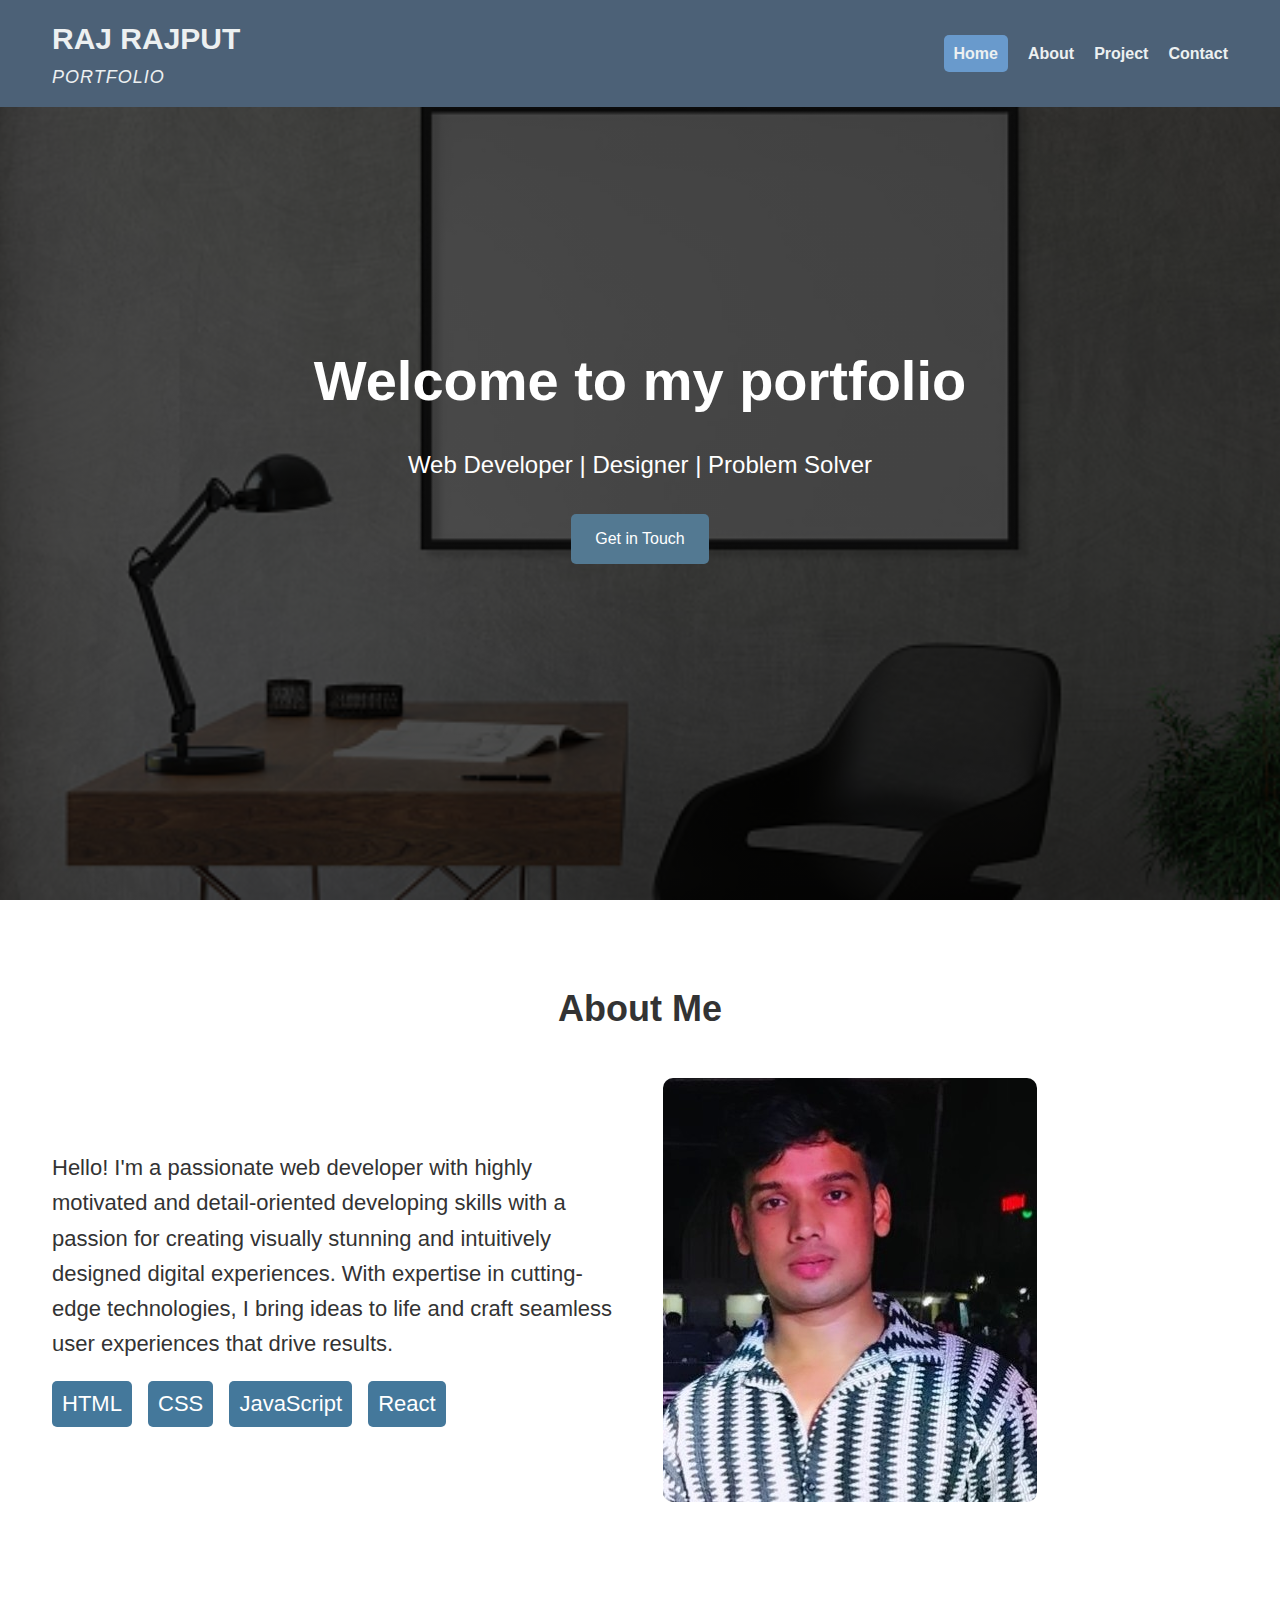
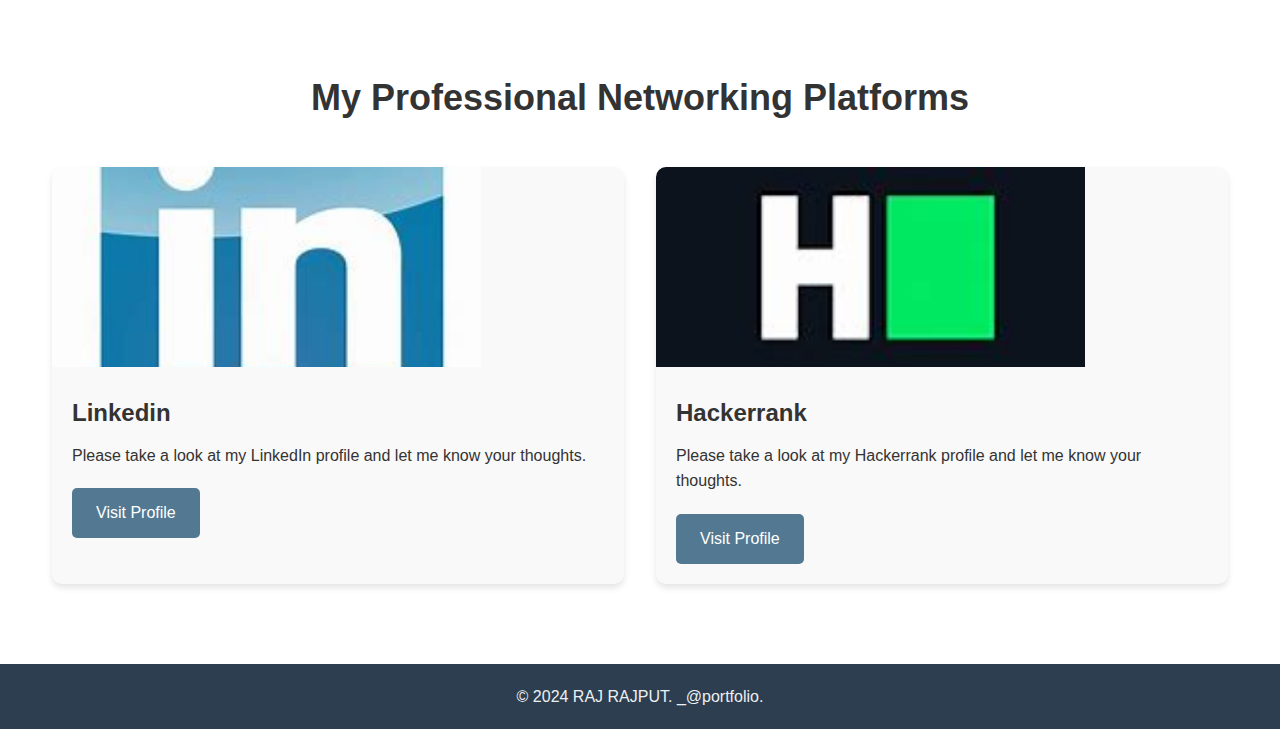
<file: index.html>
<!DOCTYPE html>
<html lang="en">
<head>
    <meta charset="UTF-8">
    <meta name="viewport" content="width=device-width, initial-scale=1.0, maximum-scale=1.0, user-scalable=no">

    <title>Raj Rajput - Portfolio</title>
    <link rel="stylesheet" href="portfolio.css">
</head>
<body>
    <header>
        <nav class="container">
           <div class="logo"><h1>RAJ RAJPUT</h1><span>PORTFOLIO</span></div>
            <ul class="nav-links">
                <li><a href="#home" class="active">Home</a></li>
                <li><a href="indexAbout.html">About</a></li>
                <li><a href="indexProject.html">Project</a></li>
                <li><a href="indexContact.html">Contact</a></li>
            </ul>
        </nav>
    </header>

    <section id="home" class="hero">
        <div class="hero-content">
            <h1>Welcome to my portfolio</h1>
            <p>Web Developer | Designer | Problem Solver</p>
            <a href="indexContact.html" class="btn">Get in Touch</a>
        </div>
    </section>

    <section id="about" class="about">
        <div class="container">
            <h2 class="section-title">About Me</h2>
            <div class="about-content">
                <div class="about-text">
                    <p>Hello! I'm a passionate web developer with highly motivated and detail-oriented developing skills with a passion for creating visually stunning and intuitively designed digital experiences. With expertise in cutting-edge technologies, I bring ideas to life and craft seamless user experiences that drive results.</p>
                    <div class="skills">
                        <span class="skill">HTML</span>
                        <span class="skill">CSS</span>
                        <span class="skill">JavaScript</span>
                        <span class="skill">React</span>
                    </div>
                </div>
                <div class="about-image">
                    <img src="port.jpg" alt="Your Name">
                </div>
            </div>
        </div>
    </section>

    <section id="projects" class="projects">
        <div class="container">
            <h2 class="section-title">My  Professional Networking Platforms</h2>
            <div class="projects-grid">
                <div class="project-card">
                    <img src="linkedIn.jpg" alt="Project 1">
                    <div class="project-content">
                        <h3 class="project-title">Linkedin</h3>
                        <p class="project-description">Please take a look at my LinkedIn profile and let me know your thoughts.</p>
                        <a href="https://www.linkedin.com/in/mr-raj25/" class="btn">Visit Profile</a>
                    </div>
                </div>
                <div class="project-card">
                    <img src="hack.jpg" alt="Hackerrank">
                    <div class="project-content">
                        <h3 class="project-title">Hackerrank</h3>
                        <p class="project-description">Please take a look at my Hackerrank profile and let me know your thoughts.</p>
                        <a href="https://www.hackerrank.com/profile/Raj_zz" class="btn">Visit Profile</a>
                    </div>
                </div>
                <!-- Add more project cards as needed -->
            </div>
        </div>
    </section>

    <footer>
        <div class="container">
            <p>&copy; 2024 RAJ RAJPUT. _@portfolio.</p>
        </div>
    </footer>

    

</body>
</html>
</file>
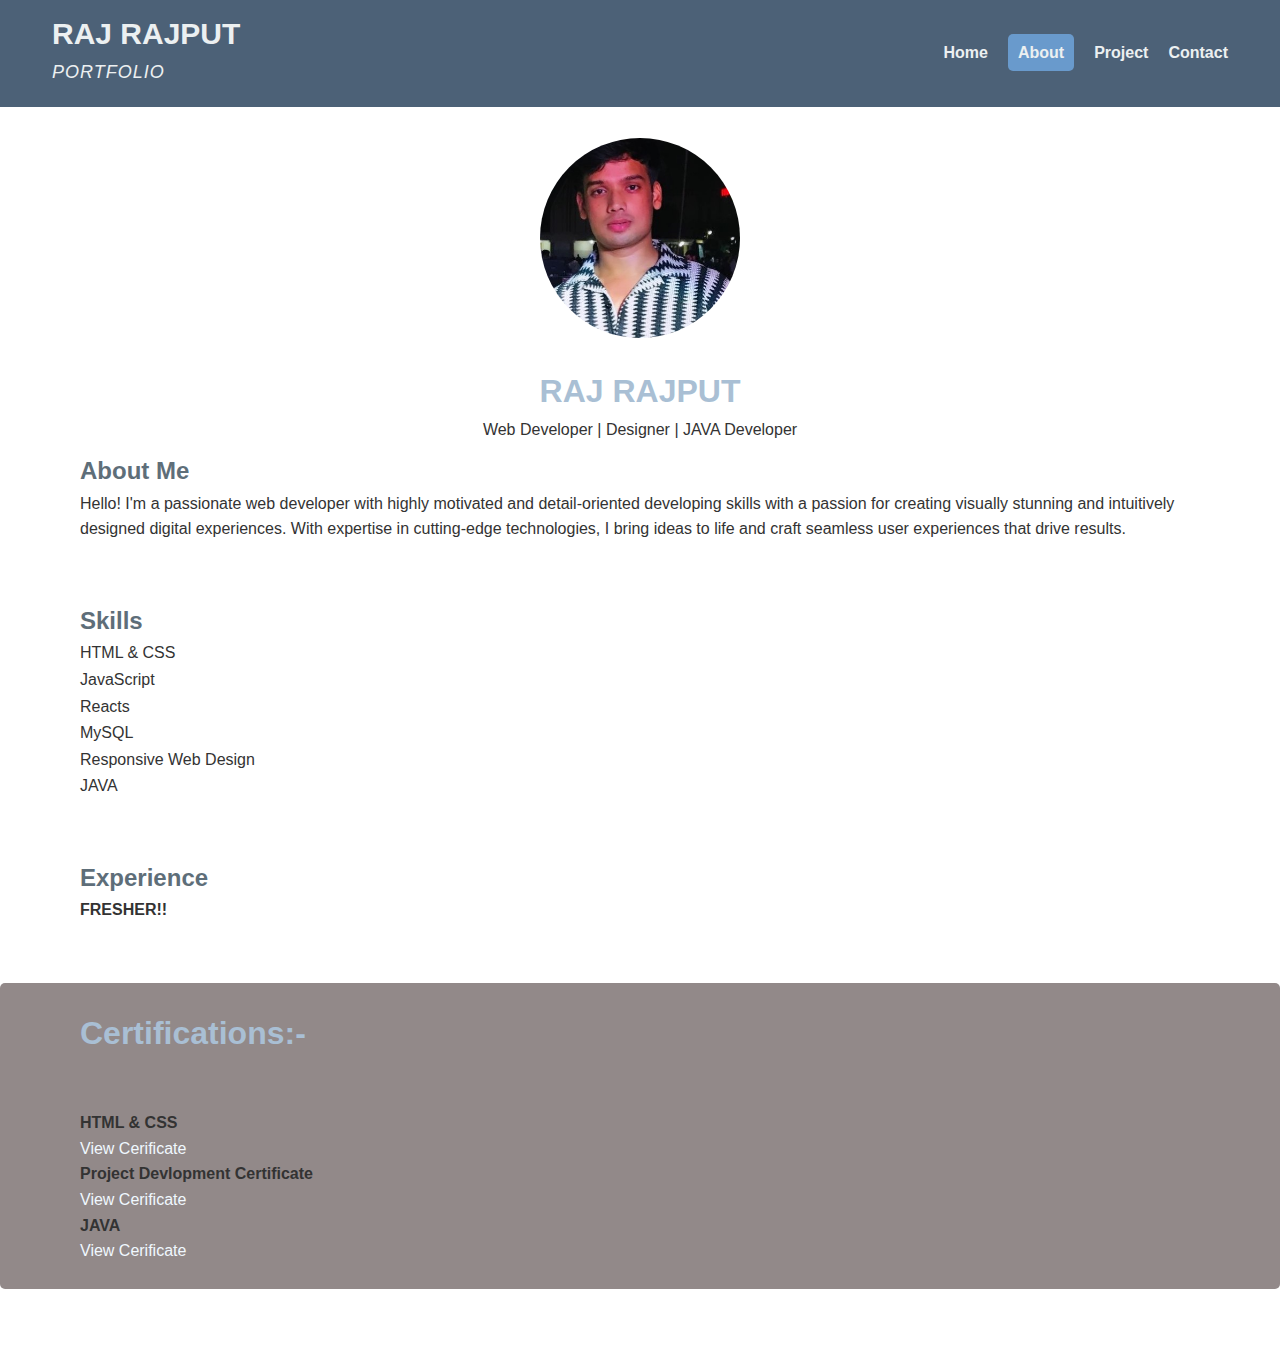
<file: indexAbout.html>
<!DOCTYPE html>
<html lang="en">
<head>
    <meta charset="UTF-8">
    <meta name="viewport" content="width=device-width, initial-scale=1.0">
    <title>About Me - My Portfolio</title>
    <style>
        * {
            margin: 0;
            padding: 0 0px;
            box-sizing: border-box;
           
        }

       
    
    
        body {
            font-family: 'Arial', sans-serif;
            line-height: 1.6;
            color: #333;
        }


        .container {
            max-width: 1200px;
            margin: 0 auto;
            padding: 0 12px;
        }

        /* Header styles */
        header {
            background-color: #4c6177;
            color: #ecf0f1;
            padding: 10px 0;
            position: fixed;
            width: 100%;
            top: 0;
            left: 0;
            z-index: 1000;
        }

        .active {
          background-color:  #699acc;
          color: #fff;
          padding: 10px;
          border-radius: 5px;
}





        nav {
            display: flex;
            justify-content: space-between;
            align-items: center;
        }

        .logo {
            display: flex;
            flex-direction: column;
            align-items: flex-start;
        }

        .logo h1 {
            color: #ecf0f1;
            font-size: 30px;
            font-weight: bold;
        }

        .logo span {
            font-size: 18px;
            font-style: italic;
            text-transform: uppercase;
            letter-spacing: 1px;
        }

        .nav-links {
            display: flex;
            list-style: none;
        }

        .nav-links li {
            margin-left: 20px;
        }

        .nav-links a {
            color: #ecf0f1;
            text-decoration: none;
            font-weight: bold;
            transition: color 0.3s ease;
        }

        .nav-links a:hover {
            color: #3797d6;
        }




       
        div {
            text-align: center;
            margin-bottom: 10px;
        }
        h1 {
            color: #a9bfd4;
        }
        .profile-img {
            width: 200px;
            height: 200px;
            border-radius: 50%;
            object-fit: cover;
            margin-bottom: 20px;
        }
        .section {
            margin-bottom: 60px;
            padding: 0 80px;
        }
        h2 {
            color: #5e6e79;
        }
        ul {
            list-style-type: none;
            padding-left: 0px;
        }
        li {
            margin-bottom: 1px;
        }
        .contact-info {
            background-color: #928989;
            padding: 25px 80px;
            border-radius: 5px;
        }

        .aa {
          text-decoration: none;
          color:aliceblue;
        }
    </style>
</head>
<body>

    <header>
    <nav class="container">
       <div class="logo"><h1>RAJ RAJPUT</h1><span>PORTFOLIO</span></div>
        <ul class="nav-links">
            <li><a href="index.html">Home</a></li>
            <li><a href="indexAbout.html" class="active">About</a></li>
            <li><a href="indexProject.html">Project</a></li>
            <li><a href="indexContact.html">Contact</a></li>
        </ul>
    </nav>
</header>


    <div>
        <h1>RAJ RAJPUT</h1>
        <p>&nbsp;</p>
        <h1>-----------------------------------------</h1>
    </div>



    <div>
        <img src="port.jpg" alt="Your Name" class="profile-img">
        <h1>RAJ RAJPUT</h1>
        <p>Web Developer | Designer | JAVA Developer</p>
    </div>

    <main>
        <section class="section">
            <h2>About Me</h2>
            <p>Hello! I'm a passionate web developer with highly motivated and detail-oriented developing skills with a passion for creating visually stunning and intuitively designed digital experiences. With expertise in cutting-edge technologies, I bring ideas to life and craft seamless user experiences that drive results.</p>
        </section>

        <section class="section">
            <h2>Skills</h2>
            <ul>
                <li>HTML & CSS</li>
                <li>JavaScript</li>
                <li>Reacts</li>
                <li>MySQL</li>
                <li>Responsive Web Design</li>
                <li>JAVA</li>
            </ul>
        </section>

        <section class="section">
            <h2>Experience</h2>
            <ul>
                <li>
                    <strong>FRESHER!!</strong>
                </li>
            </ul>
        </section>
    </main>
    <section class="section contact-info">
        <h1>Certifications:-</h1>
        <h1>&nbsp;</h1>

        <p><b>HTML & CSS</b></p><a class="aa" href="https://www.udemy.com/certificate/UC-585c28a8-9bb0-43fe-aeb6-54dbcfdeb651/" >View Cerificate</a>
        <p><b>Project Devlopment Certificate</b></p><a  class="aa" href="https://www.udemy.com/certificate/UC-d8c338c5-cee2-4745-8cdb-002fa431b555/" >View Cerificate</a>
        <p><b>JAVA</b></p><a   class="aa" href="https://www.hackerrank.com/certificates/iframe/11363503b278">View Cerificate</a>
    </section>
</body>
</html>
</file>
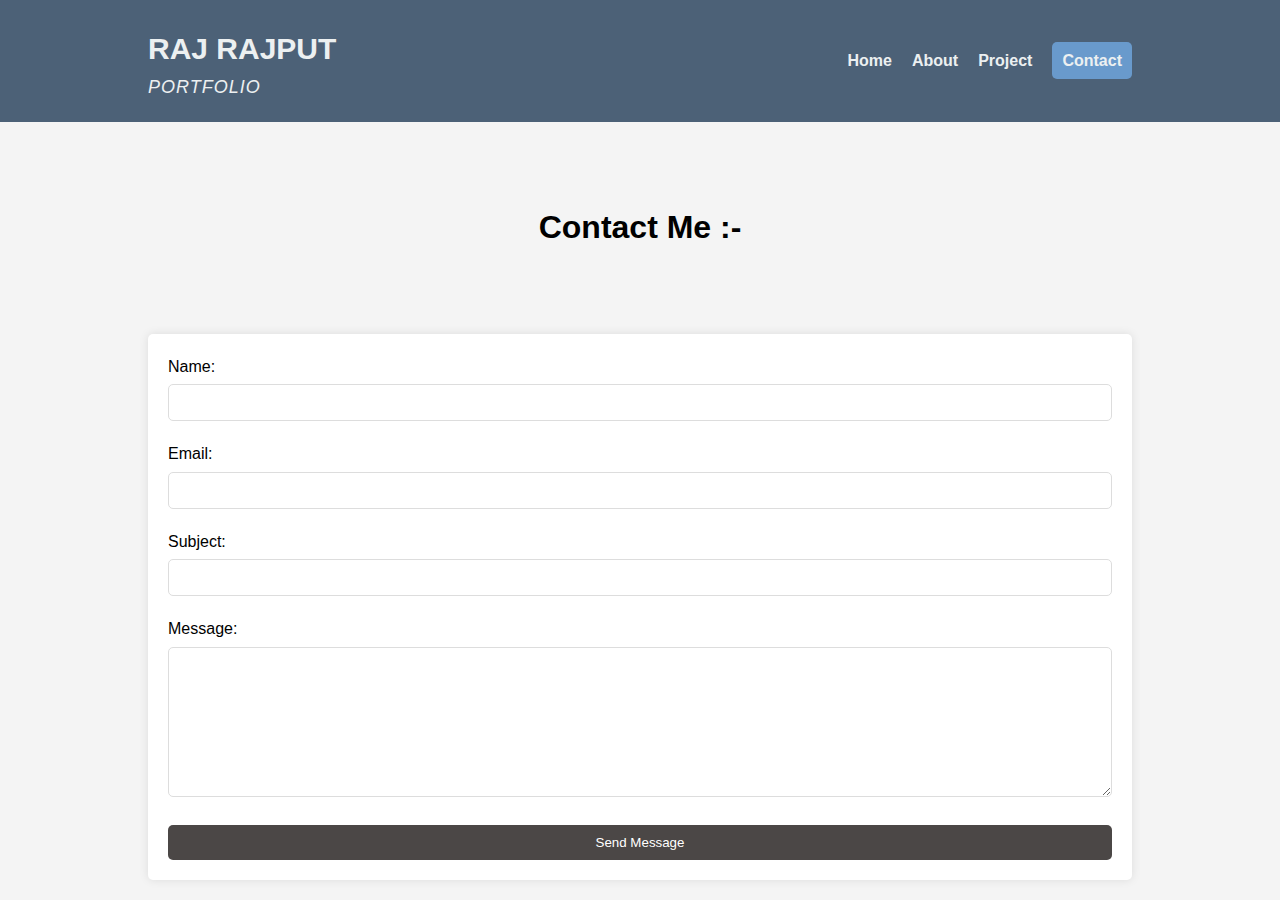
<file: indexContact.html>
<!DOCTYPE html>
<html lang="en">
<head>
    <meta charset="UTF-8">
    <meta name="viewport" content="width=device-width, initial-scale=1.0">
    <title>Contact Me - Raj rajput</title>
    <style>

* {
            margin: 0;
            padding: 0;
            box-sizing: border-box;
           
        }

    
        header {
            background-color: #4c6177;
            color: #ecf0f1;
            padding:  0;
            position: fixed;
            width: 100%;
            top: 0;
            left: 0;
            z-index: 1000;
        }

        .active {
          background-color:  #699acc;
          color: #fff;
          padding: 10px;
          border-radius: 5px;
}


        nav {
            display: flex;
            justify-content: space-between;
            align-items: center;
        }

        .logo {
            display: flex;
            flex-direction: column;
            align-items: flex-start;
        }

        .logo h1 {
            margin-top:5px ;
            font-size: 30px;
            font-weight: bold;
        }

        .logo span {
            font-size: 18px;
            font-style: italic;
            text-transform: uppercase;
            letter-spacing: 1px;
        }

        .nav-links {
            display: flex;
            list-style: none;
        }

        .nav-links li {
            margin-left: 20px;
        }

        .nav-links a {
            color: #ecf0f1;
            text-decoration: none;
            font-weight: bold;
            transition: color 0.3s ease;
        }

        .nav-links a:hover {
            color: #3498db;
        }

        body {
            font-family: Arial, sans-serif;
            line-height: 1.6;
            margin: 0;
            padding: 0;
            background-color: #f4f4f4;
        }
        .container {
            width: 80%;
            margin: auto;
            overflow: hidden;
            padding: 20px;
        }
       
        
        section h1 {
            margin: 0;
            text-align: center;
            padding-bottom: 20px;
        }
        .contact-form {
            background: #ffffff;
            padding: 20px;
            margin-top: 20px;
            border-radius: 5px;
            box-shadow: 0 0 10px rgba(0,0,0,0.1);
        }
        .form-group {
            margin-bottom: 20px;
        }
        .form-group label {
            display: block;
            margin-bottom: 5px;
        }
        .form-group input, .form-group textarea {
            width: 100%;
            padding: 10px;
            border: 1px solid #ddd;
            border-radius: 5px;
        }
        .form-group textarea {
            height: 150px;
        }
        button {
            display: block;
            width: 100%;
            padding: 10px;
            background-color: #4b4746;
            color: #ffffff;
            border: none;
            border-radius: 5px;
            cursor: pointer;
        }
        button:hover {
            background-color: #333333;
        }
    </style>
</head>
<body>
    <header>
        <nav class="container">
           <div class="logo"><h1>RAJ RAJPUT</h1><span>PORTFOLIO</span></div>
            <ul class="nav-links">
                <li><a href="index.html">Home</a></li>
                <li><a href="indexAbout.html">About</a></li>
                <li><a href="indexProject.html">Project</a></li>
                <li><a href="indexContact.html" class="active">Contact</a></li>
            </ul>
        </nav>
    </header>

    <section>
        <div class="container">
            <h1>Contact Me :-</h1>
            
        </div>
    </section>
    <section>
        <div class="container">
            <h1>&nbsp;</h1>
            <h1>Contact Me :-</h1>
        </div>
    </section>

    <div class="container">
        <div class="contact-form">
            <form action="#" method="post">
                <div class="form-group">
                    <label for="name">Name:</label>
                    <input type="text" id="name" name="name" required>
                </div>
                <div class="form-group">
                    <label for="email">Email:</label>
                    <input type="email" id="email" name="email" required>
                </div>
                <div class="form-group">
                    <label for="subject">Subject:</label>
                    <input type="text" id="subject" name="subject" required>
                </div>
                <div class="form-group">
                    <label for="message">Message:</label>
                    <textarea id="message" name="message" required></textarea>
                </div>
                <button type="submit">Send Message</button>
            </form>
        </div>
    </div>
</body>
</html>
</file>
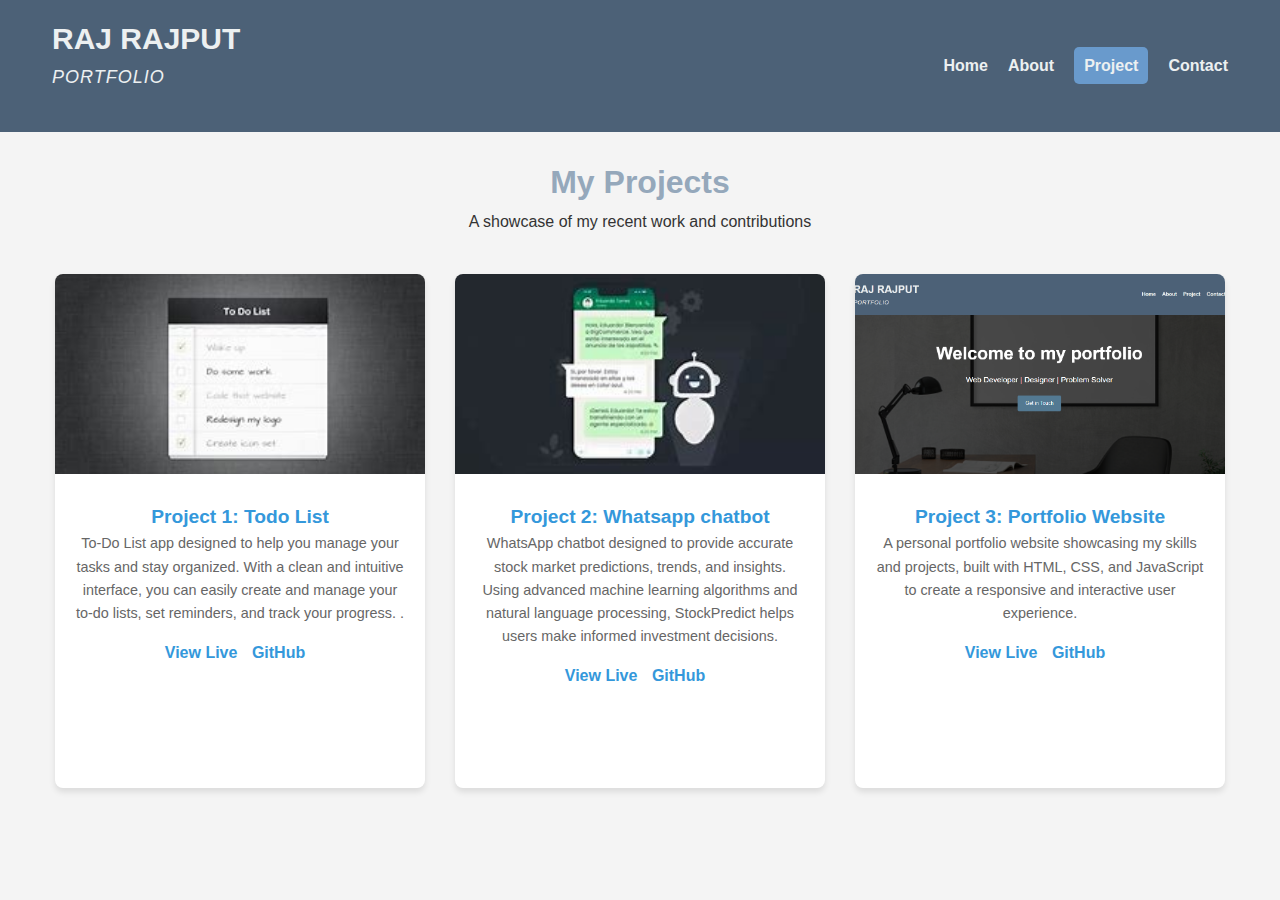
<file: indexProject.html>
<!DOCTYPE html>
<html lang="en">
<head>
    <meta charset="UTF-8">
    <meta name="viewport" content="width=device-width, initial-scale=1.0">
    <title>My Projects - Portfolio</title>
    <style>
         * {
            margin: 0;
            padding: 0;
            box-sizing: border-box;
           
        }

        body {
            font-family: 'Arial', sans-serif;
            line-height: 1.6;
            color: #333;
        }

        .container {
            max-width: 1200px;
            margin: 0 auto;
            padding: 0 12px;
        }
        header {
            background-color: #4c6177;
            color: #ecf0f1;
            padding: 0 0;
            position: fixed;
            width: 100%;
            top: 0;
            left: 0;
            z-index: 1000;
        }

        .active {
          background-color:  #699acc;
          color: #fff;
          padding: 10px;
          border-radius: 5px;
}



        nav {
            display: flex;
            justify-content: space-between;
            align-items: center;
        }

        .logo {
            display: flex;
            flex-direction: column;
            align-items: flex-start;
        }

        .logo h1 {
            color: #ecf0f1;
            margin-top:15px ;
            font-size: 30px;
            font-weight: bold;
        }

        .logo span {
            font-size: 18px;
            font-style: italic;
            text-transform: uppercase;
            letter-spacing: 1px;
        }

        .nav-links {
            display: flex;
            list-style: none;
        }

        .nav-links li {
            margin-left: 20px;
        }

        .nav-links a {
            color: #ecf0f1;
            text-decoration: none;
            font-weight: bold;
            transition: color 0.3s ease;
        }

        .nav-links a:hover {
            color: #3498db;
        }



        body {
            font-family: Arial, sans-serif;
            line-height: 1.6;
            color: #333;
            max-width: 1200px;
            margin: 0 auto;
            padding: 15px;
            background-color: #f4f4f4;
        }
        div {
            text-align: center;
            margin-bottom: 40px;
        }
        h1 {
            color: #95a8bb;
        }

       
        .projects-grid {
            display: grid;
            grid-template-columns: repeat(auto-fit, minmax(300px, 1fr));
            gap: 30px;
        }
        .project-card {
            background-color: #fff;
            border-radius: 8px;
            overflow: hidden;
            box-shadow: 0 4px 6px rgba(0, 0, 0, 0.1);
            transition: transform 0.3s ease;
        }
        .project-card:hover {
            transform: translateY(-5px);
        }
        .project-image {
            width: 100%;
            height: 200px;
            object-fit: cover;
        }
        .project-info {
            padding: 20px;
        }
        .project-title {
            font-size: 1.2em;
            color: #3498db;
            margin-top: 0;
        }
        .project-description {
            font-size: 0.9em;
            color: #666;
        }
        .project-links {
            margin-top: 15px;
        }
        .project-links a {
            display: inline-block;
            margin-right: 10px;
            text-decoration: none;
            color: #3498db;
            font-weight: bold;
        }
        @media (max-width: 768px) {
            .projects-grid {
                grid-template-columns: 1fr;
            }
        }
    </style>
</head>
<body>

    <header>
        <nav class="container">
           <div class="logo"><h1>RAJ RAJPUT</h1><span>PORTFOLIO</span></div>
            <ul class="nav-links">
                <li><a href="index.html">Home</a></li>
                <li><a href="indexAbout.html">About</a></li>
                <li><a href="indexProject.html" class="active">Project</a></li>
                <li><a href="indexContact.html">Contact</a></li>
            </ul>
        </nav>
    </header>

    <div>
        <h1><b>My Projects</b></h1>
        <p>A showcase of my recent work and contributions</p>
        <p> -------</p>
    </div>

    

    <div>
        <h1>My Projects</h1>
        <p>A showcase of my recent work and contributions</p>
    </div>

    <main class="projects-grid">
        <article class="project-card">
            <img src="todol.jpg" alt="Project 1" class="project-image">
            <div class="project-info">
                <h2 class="project-title">Project 1: Todo List</h2>
                <p class="project-description"> To-Do List app designed to help you manage your tasks and stay organized. With a clean and intuitive interface, you can easily create and manage your to-do lists, set reminders, and track your progress.
                    .</p>
                <div class="project-links">
                    <a href="#" target="_blank">View Live</a>
                    <a href="https://github.com/raj259968/TodoList/tree/main/TodoList" target="_blank">GitHub</a>
                </div>
            </div>
        </article>

        <article class="project-card">
            <img src="whatsapp.jpg" alt="Project 2" class="project-image">
            <div class="project-info">
                <h2 class="project-title">Project 2: Whatsapp chatbot</h2>
                <p class="project-description"> WhatsApp chatbot designed to provide accurate stock market predictions, trends, and insights. Using advanced machine learning algorithms and natural language processing, StockPredict helps users make informed investment decisions.

                </p>
                <div class="project-links">
                    <a href="#" target="_blank">View Live</a>
                    <a href="https://github.com/raj259968/whatsapp-chatbot/tree/main/Stock-chatbot-main" target="_blank">GitHub</a>
                </div>
            </div>
        </article>

        

        <article class="project-card">
            <img src="portpro.png" alt="Project 4" class="project-image">
            <div class="project-info">
                <h2 class="project-title">Project 3: Portfolio Website</h2>
                <p class="project-description">A personal portfolio website showcasing my skills and projects, built with HTML, CSS, and JavaScript to create a responsive and interactive user experience.</p>
                <div class="project-links">
                    <a href="https://raj259968.github.io/portfolio/" target="_blank">View Live</a>
                    <a href="https://github.com/raj259968/portfolio" target="_blank">GitHub</a>
                </div>
            </div>
        </article>
    </main>
</body>
</html>
</file>
<file: portfolio.css>
* {
            margin: 0;
            padding: 0;
            box-sizing: border-box;
           
        }

       
    
    

        body {
            font-family: 'Arial', sans-serif;
            line-height: 1.6;
            color: #333;
        }

        .container {
            max-width: 1200px;
            margin: 0 auto;
            padding: 0 12px;
        }

        /* Header styles */
        header {
            background-color: #4c6177;
            color: #ecf0f1;
            padding: 15px 0;
            position: fixed;
            width: 100%;
            top: 0;
            left: 0;
            z-index: 1000;
        }

        .active {
            background-color: #699acc;
            color: #fff;
            padding: 10px;
            border-radius: 5px;
          }
          



        nav {
            display: flex;
            justify-content: space-between;
            align-items: center;
        }

        .logo {
            display: flex;
            flex-direction: column;
            align-items: flex-start;
        }

        .logo h1 {
            font-size: 30px;
            font-weight: bold;
        }

        .logo span {
            font-size: 18px;
            font-style: italic;
            text-transform: uppercase;
            letter-spacing: 1px;
        }

        .nav-links {
            display: flex;
            list-style: none;
        }

        .nav-links li {
            margin-left: 20px;
        }

        .nav-links a {
            color: #ecf0f1;
            text-decoration: none;
            font-weight: bold;
            transition: color 0.3s ease;
        }

        .nav-links a:hover {
            color: #3498db;
        }

        /* Hero section styles */
        .hero {
            background-image: linear-gradient(rgba(0, 0, 0, 0.7), rgba(0, 0, 0, 0.7)), url('homeback.jpg');
            background-size: cover;
            background-position: center;
            height: 100vh;
            display: flex;
            align-items: center;
            justify-content: center;
            text-align: center;
            color: #fff;
        }

        .hero-content h1 {
            font-size: 56px;
            margin-bottom: 20px;
        }

        .hero-content p {
            font-size: 24px;
            margin-bottom: 30px;
        }

        .btn {
            display: inline-block;
            background-color: #537992;
            color: #fff;
            padding: 12px 24px;
            text-decoration: none;
            border-radius: 5px;
            transition: background-color 0.3s ease;
        }

        .btn:hover {
            background-color: #2980b9;
        }

        /* Section styles */
        section {
            padding: 80px 0;
        }

        .section-title {
            font-size: 36px;
            text-align: center;
            margin-bottom: 40px;
        }

        /* About section styles */
        .about-content {
            display: flex;
            justify-content: space-between;
            align-items: center;
        }

        .about-text {
            font-size: 22px;
            flex: 1;
            padding-right: 45px;
        }

        .about-image {
            flex: 1;
        }

        .about-image img {
            max-width: 100%;
            border-radius: 10px;
        }

        .skills {
            margin-top: 20px;
        }

        .skill {
            display: inline-block;
            background-color: #44789b;
            color: #fff;
            padding: 5px 10px;
            border-radius: 5px;
            margin-right: 10px;
            margin-bottom: 10px;
        }

        /* Projects section styles */
        .projects-grid {
            display: grid;
            grid-template-columns: repeat(auto-fit, minmax(300px, 1fr));
            gap: 32px;
        }

        .project-card {
            background-color: #f9f9f9;
            border-radius: 10px;
            overflow: hidden;
            box-shadow: 0 4px 6px rgba(0, 0, 0, 0.1);
            transition: transform 0.3s ease;
        }

        .project-card:hover {
            transform: translateY(-5px);
        }

        .project-card img {
            width: 75%;
            height: 200px;
            object-fit: cover;
        }

        .project-content {
            padding: 20px;
        }

        .project-title {
            font-size: 24px;
            margin-bottom: 10px;
        }

        .project-description {
            margin-bottom: 20px;
        }

     
        /* Footer styles */
        footer {
            background-color: #2c3e50;
            color: #ecf0f1;
            text-align: center;
            padding: 20px 0;
        }

        /* Responsive styles */
        @media (max-width: 768px) {
            .about-content,
            .contact-content {
                flex-direction: column;
            }

            .about-text,
            .contact-form {
                padding-right: 0;
                margin-bottom: 40px;
            }

            .nav-links {
                display: none;
            }
        }
</file>
